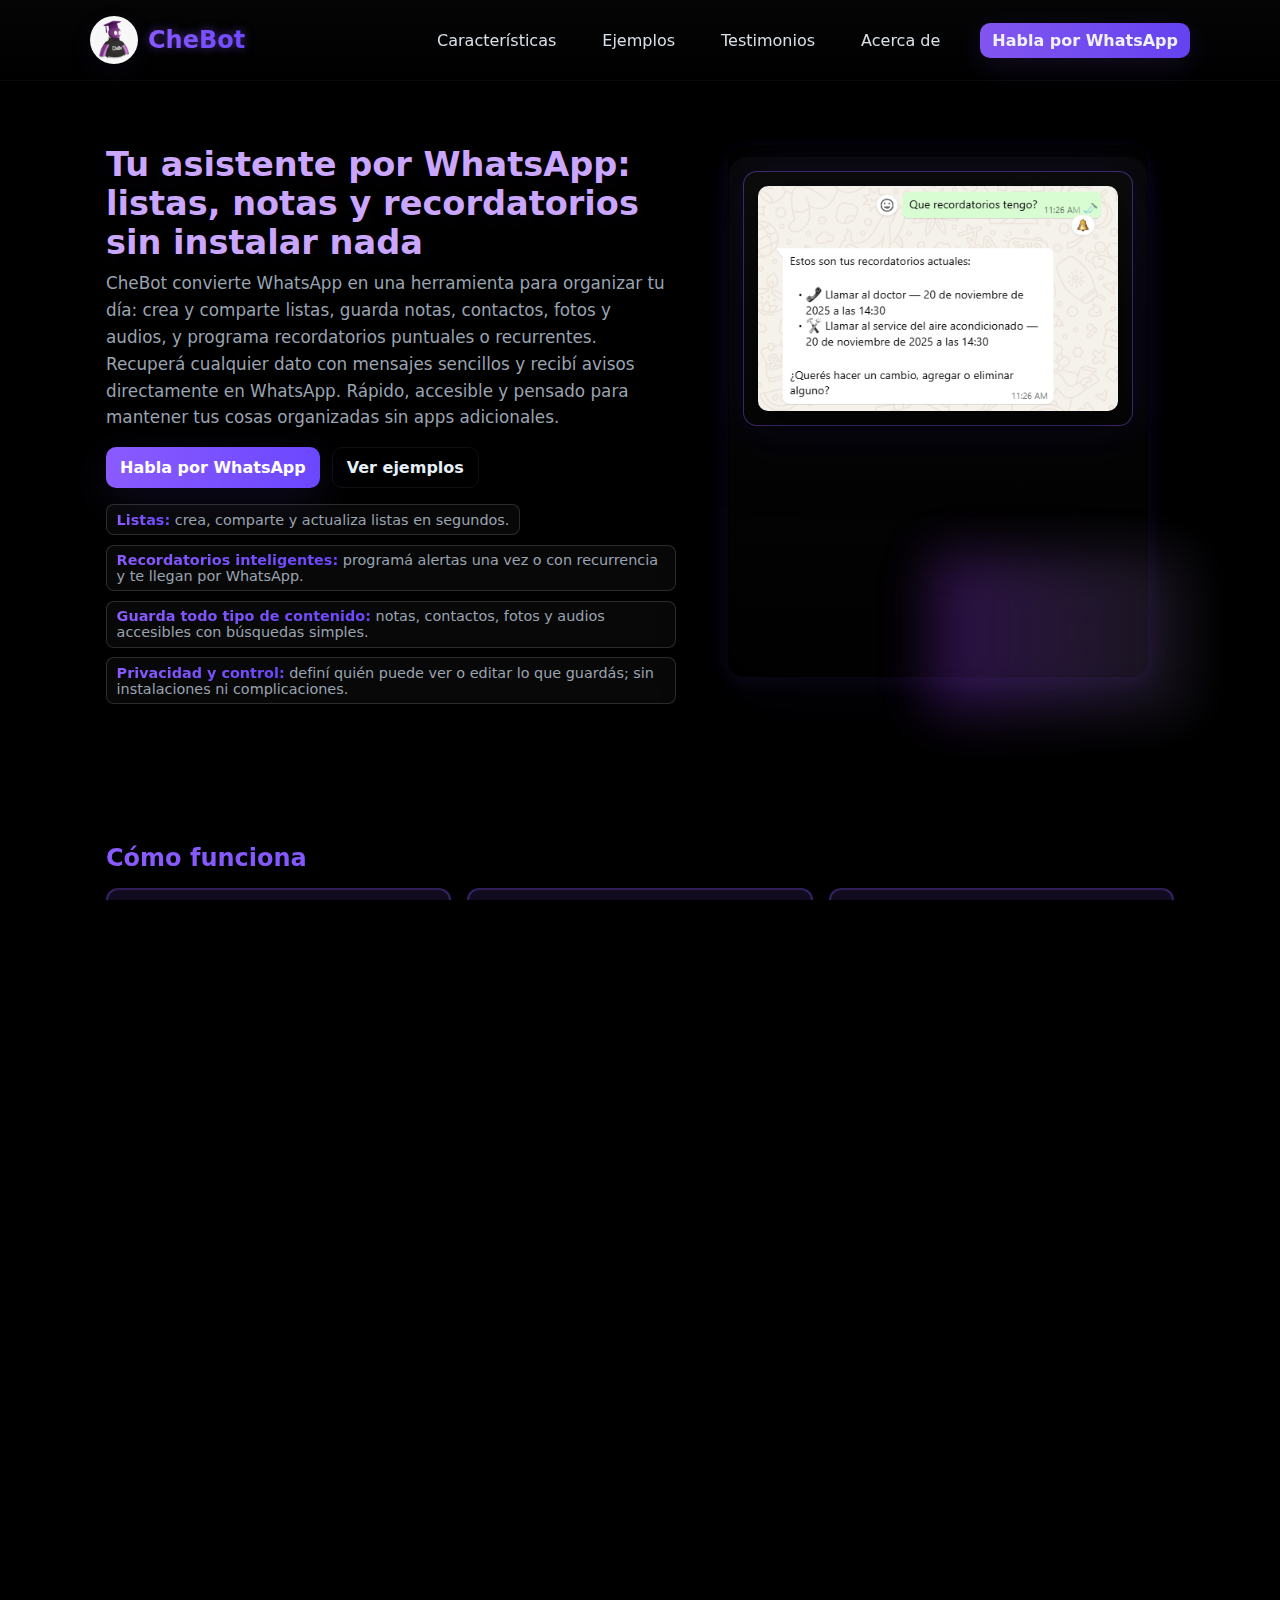
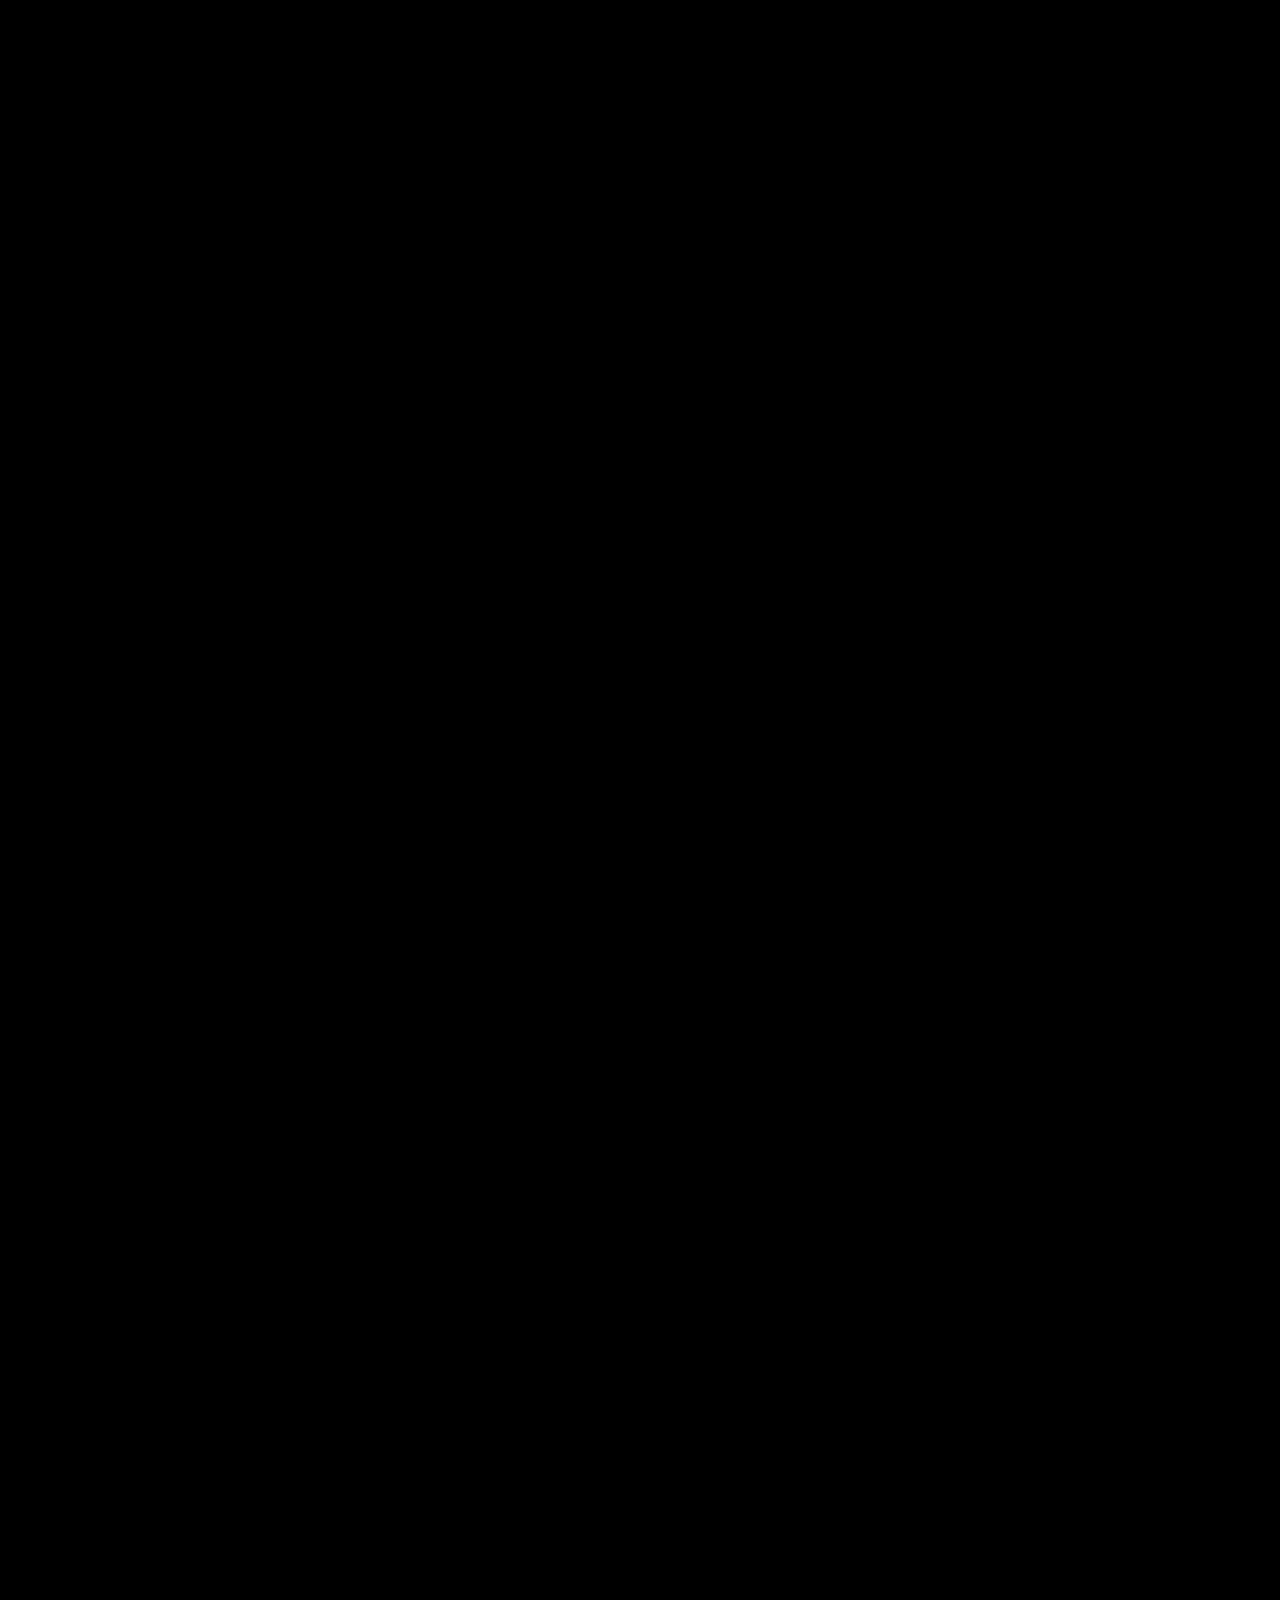
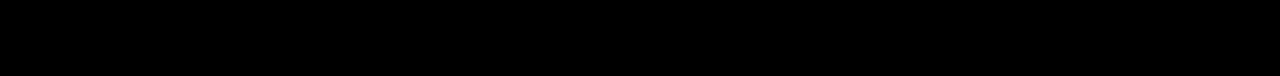
<file: index.html>
<!doctype html>
<html lang="es">
<script src="js/app.js" defer></script>
<head>
	<meta charset="utf-8" />
	<meta name="viewport" content="width=device-width,initial-scale=1" />
	<title>CheBot — Recordatorios y listas por WhatsApp</title>
	<link rel="stylesheet" href="css/styles.css">
	<meta name="description" content="CheBot: agentes por WhatsApp para crear listas, guardar cosas y recibir recordatorios justo cuando los necesitas.">

	<!-- Forzar tema oscuro: fondo negro y paleta de alto contraste -->
	<style>
		:root{
			--max-width:1100px;
			--accent:#8a5bff;
			--bg:#000000;
			--surface:#07070a;
			--muted:#9aa4b2;
			--text:#e6eef6;

			/* violeta ampliado */
			--violet-strong: rgba(138,91,255,0.52);
			--violet-mid:    rgba(152,112,255,0.34);
			--violet-soft:   rgba(199,170,255,0.16);
			--violet-border: rgba(138,91,255,0.42);
			--violet-glow:   rgba(138,91,255,0.14);
		}

		/* Base y layout */
		*{box-sizing:border-box}
		html,body{height:100%;margin:0;font-family:Inter,system-ui,-apple-system,"Segoe UI",Roboto,"Helvetica Neue",Arial;color:var(--text);background:var(--bg);overflow-x:hidden}
		.container{max-width:var(--max-width);margin:0 auto;padding:0 16px}

		/* Header */
		.site-header .container{display:flex;align-items:center;justify-content:space-between;padding:16px 0;gap:12px}
		.logo{display:inline-flex;align-items:center;gap:10px;font-weight:700;color:var(--text);text-decoration:none}
		.logo-avatar{width:48px;height:48px;border-radius:50%;object-fit:cover;flex:0 0 auto;box-shadow:0 8px 30px rgba(138,91,255,0.06)}
		.logo-text{
			line-height:1;
			font-size:1.5rem;
			font-weight:700;
			color:var(--text);
			background: linear-gradient(90deg, var(--accent), #6b47ff);
			-webkit-background-clip: text;
			-webkit-text-fill-color: transparent;
			background-clip: text;
			text-shadow: 0 0 10px rgba(138,91,255,0.5);
			animation: glow 2s ease-in-out infinite;
		}
		.nav{display:flex;gap:18px;align-items:center}
		.nav a{color:var(--text);text-decoration:none;padding:8px 6px;font-weight:500;opacity:0.94}
		.nav a.cta{background:linear-gradient(90deg,var(--accent),#6b47ff);color:#fff;padding:8px 12px;border-radius:10px;box-shadow:0 8px 30px var(--violet-glow)}

		/* Hamburger menu */
		.hamburger{display:none;cursor:pointer;font-size:1.5rem;color:var(--text);padding:8px}

		/* Hero layout */
		.container.hero-inner{display:flex;flex-direction:row;align-items:start;gap:28px}
		.hero-text{flex:1 1 0%;min-width:0}
		.hero-visual{flex:0 0 auto;margin-left:24px;display:flex;align-items:flex-start;justify-content:center;z-index:1;padding:12px;border-radius:16px;
			background:radial-gradient(120px 60px at 80% 10%, rgba(138,91,255,0.08), transparent 20%),
					   linear-gradient(180deg, rgba(255,255,255,0.01), rgba(255,255,255,0.005));
			box-shadow:0 20px 60px rgba(10,8,20,0.6), 0 4px 20px var(--violet-glow);
		}

		h1{font-weight:700;margin:0 0 12px;font-size:clamp(1.5rem,3.2vw,2.4rem);color:var(--text)}
		.hero-text p{margin:0 0 16px;color:var(--muted);font-size:clamp(0.95rem,1.8vw,1.05rem)}

		/* Carrusel: tarjeta con borde violeta y glow */
		#chat-carousel{position:relative;display:inline-grid;place-items:start center;overflow:visible}
		.chat-card{
			grid-area:1/1;
			box-sizing:border-box;
			padding:14px;
			border-radius:14px;
			background:linear-gradient(180deg, rgba(255,255,255,0.02), rgba(255,255,255,0.006));
			border:1px solid rgba(255,255,255,0.03);
			transform:translateX(100%);
			opacity:0;
			transition:transform 1400ms cubic-bezier(.2,.9,.2,1),opacity 1000ms, box-shadow 600ms;
			display:flex;
			justify-content:center;
			align-items:center;
			box-shadow: 0 14px 40px rgba(6,6,12,0.7);
		}
		.chat-card.active{
			transform:translateX(0);
			opacity:1;
			box-shadow: 0 20px 60px rgba(6,6,12,0.75), 0 0 40px var(--violet-glow);
			border:1px solid var(--violet-border);
		}
		.chat-card .carousel-img{display:block;width:auto;height:auto;max-width:360px;max-height:520px;object-fit:contain;border-radius:10px;box-shadow:0 8px 28px rgba(0,0,0,0.6)}

		/* Features cards -> recuadros con lila sutil */
		.features .feature{
			background:linear-gradient(180deg, rgba(138,91,255,0.12), rgba(124,92,255,0.06));
			border-radius:12px;
			padding:14px;
			border:2px solid rgba(138,91,255,0.3);
			box-shadow:0 10px 30px rgba(124,92,255,0.04);
			transition:transform 300ms, box-shadow 300ms;
		}
		.features .feature:hover{
			transform:translateY(-6px) scale(1.02);
			box-shadow:0 20px 60px rgba(138,91,255,0.10);
		}

		/* Secciones con fondo suave para mejor legibilidad */
		.features {
			background: rgba(0,0,0,0.4);
			backdrop-filter: blur(10px);
			border-radius: 16px;
			padding: 20px;
			margin: 20px 0;
		}
		.examples {
			background: rgba(0,0,0,0.4);
			backdrop-filter: blur(10px);
			border-radius: 16px;
			padding: 20px;
			margin: 20px 0;
		}

		/* Testimonios */
		.testimonials {
			background: rgba(0,0,0,0.4);
			backdrop-filter: blur(10px);
			border-radius: 16px;
			padding: 20px;
			margin: 20px 0;
		}
		.testimonials h2 {
			color: var(--text);
			margin-bottom: 1rem;
		}
		.testimonials-grid {
			display: grid;
			grid-template-columns: repeat(auto-fit, minmax(300px, 1fr));
			gap: 1rem;
		}
		.testimonial {
			background: linear-gradient(180deg, rgba(138,91,255,0.03), rgba(124,92,255,0.015));
			border-radius: 12px;
			padding: 1.2rem;
			border: 1px solid rgba(138,91,255,0.06);
			box-shadow: 0 10px 30px rgba(124,92,255,0.04);
			transition: transform 300ms, box-shadow 300ms;
		}
		.testimonial:hover {
			transform: translateY(-6px);
			box-shadow: 0 20px 60px rgba(138,91,255,0.10);
		}
		.testimonial p {
			margin: 0 0 1rem;
			color: var(--text);
			font-style: italic;
		}
		.testimonial-author {
			display: flex;
			align-items: center;
			gap: 10px;
		}
		.testimonial-author span {
			color: var(--muted);
			font-size: 0.9rem;
		}
		.contact-cta {
			background: rgba(0,0,0,0.4);
			backdrop-filter: blur(10px);
			border-radius: 16px;
			padding: 20px;
			margin: 20px 0;
		}

		.about{background: rgba(0,0,0,0.4);backdrop-filter: blur(10px);border-radius: 16px;padding: 20px;margin: 20px 0;text-align: center;}

		/* Ejemplos: recuadros lilas más vibrantes, glow y hover */
		.examples-grid{display:grid;grid-template-columns:repeat(auto-fit,minmax(250px,1fr));gap:18px;align-items:start;margin-top:12px}
		.example{
			display:flex;
			align-items:center;
			justify-content:center;
			padding:1px;
			border-radius:12px;
			background:linear-gradient(135deg, var(--violet-strong) 0%, var(--violet-mid) 45%, var(--violet-soft) 100%);
			border:1px solid var(--violet-border);
			box-shadow: 0 24px 70px rgba(124,92,255,0.18), inset 0 -6px 20px rgba(0,0,0,0.18);
			-webkit-backdrop-filter: blur(6px);
			backdrop-filter: blur(6px);
			transition:transform 350ms ease, box-shadow 350ms ease;
			position:relative;
			overflow:hidden;
		}
		.example::after{
			content:"";
			position:absolute;
			inset:-40%;
			background:radial-gradient(600px 120px at 10% 10%, rgba(255,255,255,0.02), transparent 20%);
			opacity:0.18;
			pointer-events:none;
			transform:translateY(10%);
			transition:transform 450ms;
		}
		.example:hover{
			transform:translateY(-8px) scale(1.02);
			box-shadow:0 36px 110px rgba(124,92,255,0.26), inset 0 -8px 28px rgba(0,0,0,0.2);
		}
		.example:hover::after{transform:translateY(0%)}

		.example-img{
			display:block;
			max-width:400px;
			width:100%;
			height:auto;
			border-radius:12px;
			padding:6px;
			background:linear-gradient(180deg, rgba(0,0,0,0.12), rgba(0,0,0,0.2));
			border:1px solid rgba(255,255,255,0.03);
			box-shadow: 0 12px 40px rgba(0,0,0,0.6);
		}

		/* Buttons */
		.btn{display:inline-flex;align-items:center;gap:8px;border-radius:10px;padding:10px 14px;font-weight:600;text-decoration:none}
		.btn.primary{background:linear-gradient(90deg,var(--accent),#6b47ff);color:#fff;box-shadow:0 12px 40px rgba(124,92,255,0.12)}
		.btn.ghost{background:transparent;border:1px solid rgba(255,255,255,0.06);color:var(--text)}

		/* Footer */
		.site-footer{border-top:1px solid rgba(255,255,255,0.03);margin-top:40px}
		.site-footer .container{display:flex;flex-direction:row;align-items:center;justify-content:space-between;gap:12px;padding:22px 0}
		.site-footer p{margin:0;color:var(--muted)}
		.footer-nav{display:flex;gap:12px;align-items:center}
		.site-footer a{color:var(--muted);text-decoration:none}
		.site-footer a:hover{color:var(--text)}

		/* Micro-animations */
		@keyframes floatY{0%{transform:translateY(0)}50%{transform:translateY(-6px)}100%{transform:translateY(0)}}
		.chat-card.active{animation:floatY 6s ease-in-out infinite}

		@keyframes glow{
			0%{text-shadow: 0 0 10px rgba(138,91,255,0.5)}
			50%{text-shadow: 0 0 20px rgba(138,91,255,0.8)}
			100%{text-shadow: 0 0 10px rgba(138,91,255,0.5)}
		}

		/* Responsive adjustments */
		@media (max-width:1100px){.container{padding:0 14px}}
		@media (max-width:820px){
			.container.hero-inner{flex-direction:column}
			.hero-visual{margin-left:0;margin-top:18px;padding:10px}
			.chat-card .carousel-img{max-width:92vw;max-height:60vh}
			.site-header .container{padding:12px 0}
			.site-footer .container{flex-direction:column;align-items:center;text-align:center;gap:10px}
		}
		@media (max-width:768px){
			.nav{gap:12px}
			.nav a{padding:6px 4px;font-size:0.9rem}
			.nav a.cta{padding:6px 10px;font-size:0.9rem}
			.hero-ctas{flex-direction:column;align-items:flex-start}
			.nav{flex-direction:column;align-items:flex-start;gap:8px}
			.hamburger{display:block}
			.nav{display:none}
			#menu-toggle:checked ~ .nav{display:flex;position:absolute;top:100%;left:0;right:0;background:rgba(0,0,0,0.9);padding:10px;z-index:10}
			.hero-text p{text-align:justify;text-justify:inter-word}
		}
		@media (max-width:520px){
			h1{font-size:clamp(1.25rem,5.2vw,1.6rem)}
			.example-img{max-width:90vw}
			.logo-avatar{width:30px;height:30px}
			.nav{gap:10px}
		}
	</style>
</head>
<body>
	<header class="site-header">
		<div class="container">
			<a class="logo" href="#">
				<img class="logo-avatar" src="img/avatar.png" alt="CheBot">
				<span class="logo-text">CheBot</span>
			</a>
			<input type="checkbox" id="menu-toggle" style="display:none;">
			<label for="menu-toggle" class="hamburger">☰</label>
			<nav class="nav">
				<a href="#features">Características</a>
				<a href="#examples">Ejemplos</a>
				<a href="#testimonials">Testimonios</a>
				<a href="#about">Acerca de</a>
				<a href="#contact" class="cta">Habla por WhatsApp</a>
			</nav>
		</div>
	</header>

	<main>
		<section class="hero">
			<div class="container hero-inner">
				<div class="hero-text">
					<h1>Tu asistente por WhatsApp: listas, notas y recordatorios sin instalar nada</h1>
					<p>CheBot convierte WhatsApp en una herramienta para organizar tu día: crea y comparte listas, guarda notas, contactos, fotos y audios, y programa recordatorios puntuales o recurrentes. Recuperá cualquier dato con mensajes sencillos y recibí avisos directamente en WhatsApp. Rápido, accesible y pensado para mantener tus cosas organizadas sin apps adicionales.</p>
					<div class="hero-ctas">
						<a class="btn primary" href="https://wa.me/5491123960774?text=Hola%20CheBot%2C%20que%20podes%20hacer?" target="_blank" rel="noopener">Habla por WhatsApp</a>
						<a class="btn ghost" href="#examples">Ver ejemplos</a>
					</div>
					<ul class="highlights">
						<li><strong>Listas:</strong> crea, comparte y actualiza listas en segundos.</li>
						<li><strong>Recordatorios inteligentes:</strong> programá alertas una vez o con recurrencia y te llegan por WhatsApp.</li>
						<li><strong>Guarda todo tipo de contenido:</strong> notas, contactos, fotos y audios accesibles con búsquedas simples.</li>
						<li><strong>Privacidad y control:</strong> definí quién puede ver o editar lo que guardás; sin instalaciones ni complicaciones.</li>
					</ul>
				</div>
				<div class="hero-visual">
					<!-- Mockup: chat cards carousel -->
					<div id="chat-carousel" class="chat-carousel" aria-hidden="false">
						<!-- Tarjeta 1: ejemplo5 -->
						<div class="chat-card active">
							<img class="carousel-img" src="img/example5.png" alt="Ejemplo 5">
						</div>

						<!-- Tarjeta 2: ejemplo2 -->
						<div class="chat-card">
							<img class="carousel-img" src="img/example2.png" alt="Ejemplo 2">
						</div>

						<!-- Tarjeta 3: ejemplo4 -->
						<div class="chat-card">
							<img class="carousel-img" src="img/example4.png" alt="Ejemplo 4">
						</div>

						<!-- Tarjeta 4: ejemplo1 -->
						<div class="chat-card">
							<img class="carousel-img" src="img/example1.png" alt="Ejemplo 1">
						</div>

						<!-- Tarjeta 5: ejemplo6 -->
						<div class="chat-card">
							<img class="carousel-img" src="img/example6.png" alt="Ejemplo 6">
						</div>

						<!-- Tarjeta 6: ejemplo3 -->
						<div class="chat-card">
							<img class="carousel-img" src="img/example3.png" alt="Ejemplo 3">
						</div>
					</div>

					<!-- decorative floating shapes -->
					<svg class="hero-deco" viewBox="0 0 600 400" preserveAspectRatio="none" aria-hidden="true">
						<defs>
							<linearGradient id="g1" x1="0" x2="1">
								<stop offset="0" stop-color="#8a2be2" stop-opacity="0.35"></stop>
								<stop offset="1" stop-color="#caa6ff" stop-opacity="0.12"></stop>
							</linearGradient>
						</defs>
						<rect x="0" y="0" width="600" height="400" fill="url(#g1)"/>
					</svg>
				</div>
			</div>
		</section>

		<section id="features" class="features">
			<div class="container">
				<h2>Cómo funciona</h2>
				<div class="grid">
					<article class="feature">
						<div class="icon">📝</div>
						<h3>Crear listas</h3>
						<p>Arma listas desde WhatsApp y guárdalas para acceder cuando quieras. O Gestiona Tus tareas pendientes.</p>
					</article>
					<article class="feature">
						<div class="icon">⏰</div>
						<h3>Recordatorios</h3>
						<p>Programa recordatorios puntuales o recurrentes. Te avisamos por WhatsApp.</p>
					</article>
					<article class="feature">
						<div class="icon">📎</div>
						<h3>Guardar notas y archivos</h3>
						<p>Guardar notas, contactos, textos, audios o fotos. Pedime lo guardado cuando lo necesites y te lo reenvío o recuerdo.</p>
					</article>
				</div>
			</div>
		</section>

		<section id="examples" class="examples">
			<div class="container">
				<h2>Ejemplos de conversaciones</h2>
				<div class="examples-grid">
					<div class="example">
						<img class="example-img" src="img/example1.png" alt="Ejemplo 1">
					</div>
					<div class="example">
						<img class="example-img" src="img/example2.png" alt="Ejemplo 2">
					</div>
					<div class="example">
						<img class="example-img" src="img/example3.png" alt="Ejemplo 3">
					</div>
					<div class="example">
						<img class="example-img" src="img/example4.png" alt="Ejemplo 4">
					</div>
					<div class="example">
						<img class="example-img" src="img/example5.png" alt="Ejemplo 5">
					</div>
					<div class="example">
						<img class="example-img" src="img/example6.png" alt="Ejemplo 6">
					</div>
					<div class="example">
						<img class="example-img" src="img/example7.png" alt="Ejemplo 7">
					</div>
					<div class="example">
						<img class="example-img" src="img/example8.png" alt="Ejemplo 8">
					</div>
					<div class="example">
						<img class="example-img" src="img/example9.png" alt="Ejemplo 9">
					</div>
				</div>
				<p class="muted">¿Listo para probar? Haz clic en "Habla por WhatsApp" y comienza con un mensaje simple.</p>
			</div>
		</section>

		<section id="testimonials" class="testimonials">
			<div class="container">
				<h2>Testimonios de usuarios</h2>
				<div class="testimonials-grid">
					<div class="testimonial">
						<p>"CheBot me cambió la vida. Antes perdía notas y recordatorios por todos lados. Ahora, todo está en WhatsApp, y nunca olvido nada. ¡Es un éxito total!"</p>
						<div class="testimonial-author">
							<span>María G., Empresaria</span>
						</div>
					</div>
					<div class="testimonial">
						<p>"Las listas personales son perfectas para organizar mis tareas diarias. Sin apps extra, CheBot hace que todo sea fácil y rápido."</p>
						<div class="testimonial-author">
							<span>Carlos R., Desarrollador</span>
						</div>
					</div>
					<div class="testimonial">
						<p>"Me olvido de todo fácilmente. CheBot me ayuda con recordatorios para mis medicamentos, notas de cosas importantes y listas de compras. ¡Me ha solucionado la vida!"</p>
						<div class="testimonial-author">
							<span>Pedro, Jubilado</span>
						</div>
					</div>
				</div>
			</div>
		</section>

		<section id="about" class="about">
			<div class="container">
				<h2>Acerca de nosotros</h2>
				<p>Somos CheBot App, una empresa dedicada a desarrollar soluciones innovadoras para la gestión diaria a través de WhatsApp. Nuestro equipo está compuesto por apasionados desarrolladores y diseñadores que creen en la simplicidad y accesibilidad de la tecnología.</p>
				<p>Nos dedicamos a crear herramientas que faciliten la organización personal y profesional, sin complicaciones. CheBot fue diseñado para transformar WhatsApp en un asistente inteligente que te ayuda a recordar, organizar y gestionar tu vida cotidiana.</p>
				<p>Nuestra misión es empoderar a las personas con tecnología intuitiva que se integre perfectamente en su rutina diaria.</p>
			</div>
		</section>

		<section id="contact" class="contact-cta">
			<div class="container">
				<h2>Comenzá con CheBot</h2>
				<p>Configura tu primer agente en minutos. Soporte por WhatsApp disponible.</p>
				<a class="btn primary large" href="https://wa.me/5491123960774?text=Hola%20CheBot%2C%20que%20podes%20hacer?" target="_blank" rel="noopener">Iniciar chat con CheBot</a>
			</div>
		</section>
	</main>

	<footer class="site-footer">
		<div class="container">
			<p>CheBot &copy; 2025. Hecho para recordarte lo que importa.</p>
			<nav class="footer-nav">
				<a href="#features">Características</a>
				<a href="#examples">Ejemplos</a>
				<a href="#testimonials">Testimonios</a>
				<a href="#about">Acerca de</a>
				<a href="#contact">Contacto</a>
			</nav>

			<!-- actualizado: enlace a la política de privacidad local -->
			<p class="muted"><a href="privacy.html" target="_blank" rel="noopener">Política de privacidad</a></p>
		</div>
	</footer>

	<!-- Botón volver arriba -->
	<button id="back-to-top" class="back-to-top" title="Volver arriba">↑</button>

	<script>
		const backToTopButton = document.getElementById('back-to-top');
		window.addEventListener('scroll', () => {
			if (window.scrollY > 300) {
				backToTopButton.classList.add('show');
			} else {
				backToTopButton.classList.remove('show');
			}
		});
		backToTopButton.addEventListener('click', () => {
			window.scrollTo({ top: 0, behavior: 'smooth' });
		});
	</script>
</body>
</html>
</file>
<file: css/styles.css>
:root{
	--bg:#0f0b14;
	--card:#1a1520;
	--accent:#8a2be2;
	--accent-2:#caa6ff;
	--muted:#bfb6cf;
	--glass: rgba(255,255,255,0.03);
	font-synthesis: none;
	-webkit-font-smoothing:antialiased;
	-moz-osx-font-smoothing:grayscale;
}
*{box-sizing:border-box}
html,body{height:100%}
body{
	margin:0;
	font-family: Inter, ui-sans-serif, system-ui, -apple-system, "Segoe UI", Roboto, "Helvetica Neue", Arial;
	background: radial-gradient(1200px 500px at 10% 10%, rgba(138,43,226,0.12), transparent),
				radial-gradient(800px 400px at 90% 90%, rgba(202,166,255,0.06), transparent),
				var(--bg);
	color:#fff;
	-webkit-font-smoothing:antialiased;
}

.container{max-width:1100px;margin:0 auto;padding:2rem;width:calc(100% - 4rem)}

.site-header{position:sticky;top:0;background:linear-gradient(180deg, rgba(255,255,255,0.02), transparent);backdrop-filter: blur(6px);z-index:50;border-bottom:1px solid rgba(255,255,255,0.02)}
.site-header .container{display:flex;align-items:center;justify-content:space-between}
.logo{font-weight:700;color:var(--accent);text-decoration:none;font-size:1.15rem}
.nav a{color:var(--muted);text-decoration:none;margin-left:1rem;padding:0.5rem 0.5rem;border-radius:8px}
.nav a.cta{background:linear-gradient(90deg,var(--accent),var(--accent-2));color:#0b0210;padding:0.6rem 0.9rem;font-weight:600}

.hero{padding:4rem 0;position:relative;overflow:visible}
.hero-inner{display:flex;gap:2rem;align-items:center}
.hero-text{flex:1;max-width:56ch}
.hero-text h1{font-size:2.1rem;margin:0 0 0.5rem;color:var(--accent-2);text-shadow:0 6px 24px rgba(138,43,226,0.08)}
.hero-text p{color:var(--muted);line-height:1.6}
.hero-ctas{margin:1rem 0;display:flex;gap:0.75rem;flex-wrap:wrap}
.btn{display:inline-block;text-decoration:none;padding:0.65rem 1rem;border-radius:10px;font-weight:600}
.btn.primary{background:linear-gradient(90deg,var(--accent),var(--accent-2));color:#0b0210;box-shadow:0 12px 30px rgba(138,43,226,0.14)}
.btn.ghost{background:transparent;border:1px solid rgba(255,255,255,0.06);color:var(--muted)}
.btn.large{padding:0.9rem 1.4rem;font-size:1.05rem}

.highlights{display:flex;gap:0.6rem;margin-top:1rem;padding:0;list-style:none;color:var(--muted);flex-wrap:wrap}
.highlights li{background:var(--glass);padding:0.4rem 0.6rem;border-radius:8px;font-size:0.9rem;border:1px solid rgba(255,255,255,0.15)}
.highlights li strong {background: linear-gradient(90deg, var(--accent), #6b47ff); -webkit-background-clip: text; -webkit-text-fill-color: transparent; background-clip: text; font-weight: bold;}

.hero-visual{width:420px;max-width:46%;position:relative}
.chat-carousel{background:linear-gradient(180deg, rgba(255,255,255,0.02), transparent);border-radius:18px;padding:14px;box-shadow:0 10px 40px rgba(4,4,8,0.5);overflow:hidden;min-height:300px}
.chat-card{opacity:0;transform:translateY(18px) scale(0.99);transition:all .55s cubic-bezier(.18,.9,.3,1);border-radius:12px;padding:12px;background:linear-gradient(180deg, rgba(255,255,255,0.015), rgba(255,255,255,0.01));backdrop-filter: blur(6px);border:1px solid rgba(255,255,255,0.02)}
.chat-card.active{opacity:1;transform:none}
.chat-header{display:flex;gap:10px;align-items:center;margin-bottom:8px}
.chat-header img{width:48px;height:48px;border-radius:10px;object-fit:cover;border:1px solid rgba(255,255,255,0.04)}
.chat-body{background:transparent;padding:6px 2px}
.msg{display:inline-block;padding:10px 12px;border-radius:14px;margin:6px 0;max-width:84%;line-height:1.3}
.from-me{background:linear-gradient(90deg,#2b2033,#241528);color:var(--muted);align-self:flex-end}
.from-bot{background:linear-gradient(90deg,var(--accent),var(--accent-2));color:#0b0210}

.hero-deco{position:absolute;right:-40px;bottom:-30px;width:260px;height:160px;filter:blur(26px);transform:translateY(6px);opacity:0.9}

.features{padding:3.5rem 0}
.features h2{color:var(--accent-2);margin-bottom:1rem;background: linear-gradient(90deg, var(--accent), #6b47ff); -webkit-background-clip: text; -webkit-text-fill-color: transparent; background-clip: text;}

h2 {background: linear-gradient(90deg, var(--accent), #6b47ff); -webkit-background-clip: text; -webkit-text-fill-color: transparent; background-clip: text;}
.grid{display:grid;grid-template-columns:repeat(auto-fit,minmax(220px,1fr));gap:1rem}
.feature{background:linear-gradient(180deg, rgba(255,255,255,0.02), transparent);padding:1.2rem;border-radius:12px;border:1px solid rgba(255,255,255,0.02)}
.feature .icon{font-size:1.8rem;margin-bottom:0.5rem}
.feature h3{margin:0 0 0.4rem}

.examples{padding:3.5rem 0}
.examples-grid{display:grid;grid-template-columns:repeat(auto-fit,minmax(220px,1fr));gap:1rem}
.example{background:linear-gradient(180deg, rgba(255,255,255,0.015), transparent);padding:1rem;border-radius:10px;border:1px solid rgba(255,255,255,0.02)}
.bubble{background:rgba(255,255,255,0.02);padding:10px;border-radius:12px;color:var(--muted);margin-bottom:8px}
.bubble.bot{background:linear-gradient(90deg,var(--accent),var(--accent-2));color:#0b0210}
.bubble.file{background:linear-gradient(90deg,#34233a,#2a1e33);color:var(--muted);display:flex;align-items:center;gap:8px}
.bubble.file::before{content:"📎";font-size:1.1rem}
.bubble.audio{background:linear-gradient(90deg,#4b2b8d,#7e56d6);color:#fff}
.bubble.contact{background:linear-gradient(90deg,#6b3ecf,#caa6ff);color:#0b0210}

.contact-cta{padding:3rem 0;text-align:center;background:linear-gradient(180deg, rgba(138,43,226,0.06), transparent);border-top:1px solid rgba(255,255,255,0.02)}

.site-footer{padding:2rem 0;color:var(--muted);font-size:0.9rem;border-top:1px solid rgba(255,255,255,0.02)}

.muted{color:var(--muted);font-size:0.95rem}

/* responsive */
@media (max-width:900px){
	.hero-inner{flex-direction:column}
	.hero-visual{max-width:100%;width:100%}
	.grid{grid-template-columns:repeat(1,1fr)}
	.examples-grid{grid-template-columns:repeat(1,1fr)}
}
</file>
